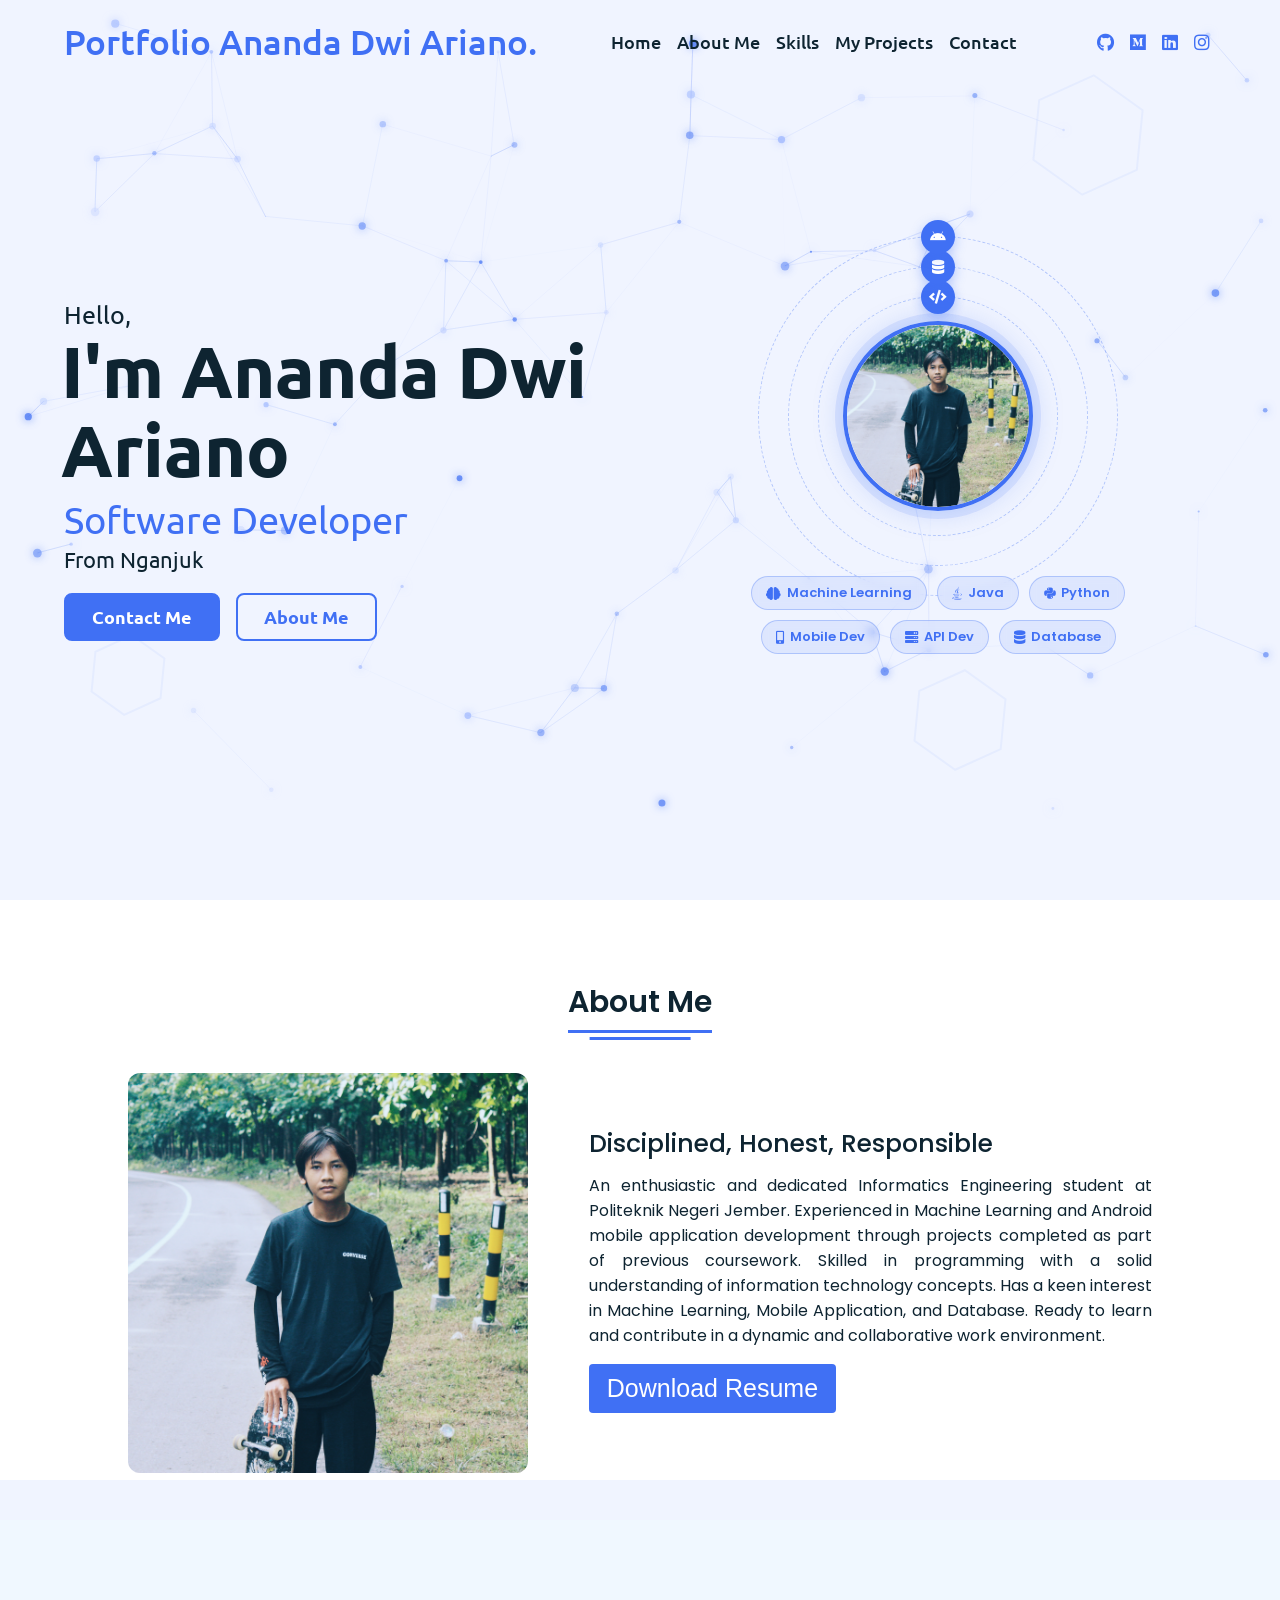
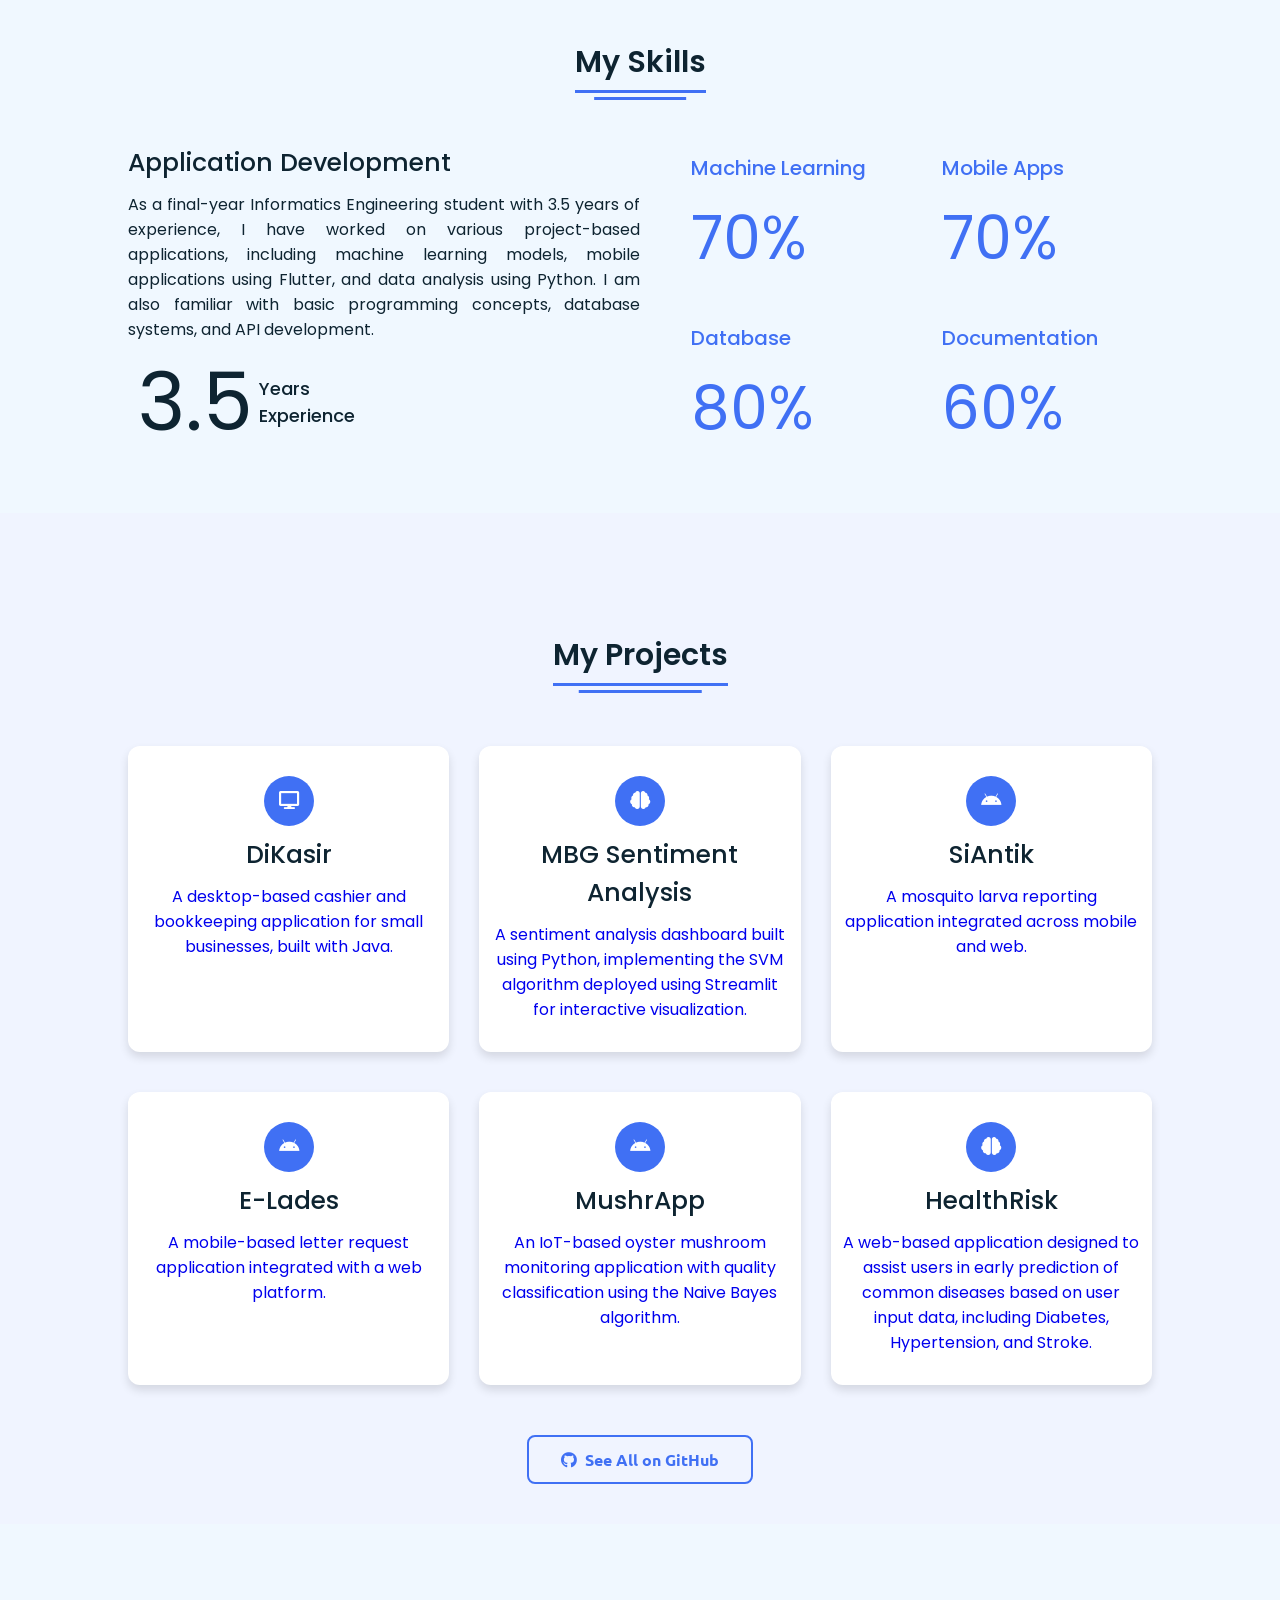
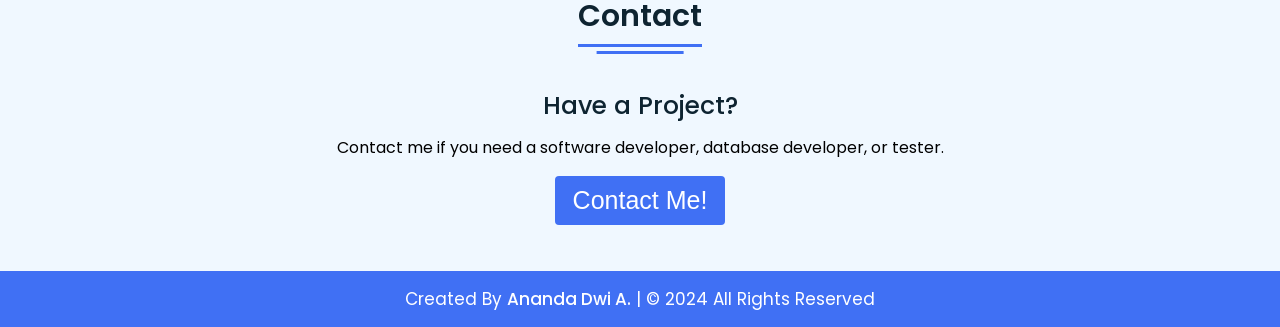
<file: index.html>
<!DOCTYPE html>
<html lang="en" dir="ltr">
  <head>
    <meta charset="UTF-8" />
    <title>Portfolio Ananda Dwi Ariano</title>
    <link rel="stylesheet" href="style.css" />
    <!-- Fontawesome CDN Link -->
    <link
      rel="stylesheet"
      href="https://cdnjs.cloudflare.com/ajax/libs/font-awesome/5.15.2/css/all.min.css"
    />
    <meta name="viewport" content="width=device-width, initial-scale=1.0" />
    <style>
      /* Tambahkan properti CSS untuk membuat gambar responsif */
      img {
        max-width: 100%;
        height: auto;
      }
    </style>
  </head>
  <body>
    <!-- Global Background Canvas -->
    <canvas id="home-canvas"></canvas>
    <!-- Move to up button -->
    <div class="scroll-button">
      <a href="#home"><i class="fas fa-arrow-up"></i></a>
    </div>
    <!-- navgaition menu -->
    <nav>
      <div class="navbar">
        <div class="logo"><a href="#">Portfolio Ananda Dwi Ariano.</a></div>
        <ul class="menu">
          <li><a href="#home">Home</a></li>
          <li><a href="#about">About Me</a></li>
          <li><a href="#skills">Skills</a></li>
          <li><a href="#services">My Projects</a></li>
          <li><a href="#contact">Contact</a></li>
          <div class="cancel-btn">
            <i class="fas fa-times"></i>
          </div>
        </ul>
        <div class="media-icons">
          <a href="https://github.com/nand999"
            ><i class="fab fa-github"></i
          ></a>
           <a href="https://medium.com/@arianoananda"
            ><i class="fab fa-medium"></i
          ></a>
          <a href="https://www.linkedin.com/in/ananda-dwi-ariano-185373191/"
            ><i class="fab fa-linkedin"></i
          ></a>
          <a href="https://www.instagram.com/1nternetslav3/"
            ><i class="fab fa-instagram"></i
          ></a>
        </div>
      </div>
      <div class="menu-btn">
        <i class="fas fa-bars"></i>
      </div>
    </nav>

    <!-- Home Section Start -->
    <section class="home" id="home">
      <div class="home-content">
        <div class="text">
          <div class="text-one">Hello,</div>
          <div class="text-two">I'm Ananda Dwi Ariano</div>
          <div class="text-three">Software Developer</div>
          <div class="text-four">From Nganjuk</div>
          <div class="home-cta">
            <a href="#contact"><button class="btn-primary">Contact Me</button></a>
            <a href="#about"><button class="btn-outline">About Me</button></a>
          </div>
        </div>
        <!-- Right Side Visual -->
        <div class="home-visual">
          <div class="profile-wrapper">
            <div class="orbit orbit-1"><span class="orbit-icon"><i class="fas fa-code"></i></span></div>
            <div class="orbit orbit-2"><span class="orbit-icon"><i class="fas fa-database"></i></span></div>
            <div class="orbit orbit-3"><span class="orbit-icon"><i class="fab fa-android"></i></span></div>
            <div class="profile-img-ring">
              <img src="foto.jpg" alt="Ananda Dwi A." class="profile-img" />
            </div>
          </div>
          <div class="skill-chips">
            <span class="chip"><i class="fas fa-brain"></i> Machine Learning</span>
            <span class="chip"><i class="fab fa-java"></i> Java</span>
            <span class="chip"><i class="fab fa-python"></i> Python</span>
            <span class="chip"><i class="fas fa-mobile-alt"></i> Mobile Dev</span>
            <span class="chip"><i class="fas fa-server"></i> API Dev</span>
            <span class="chip"><i class="fas fa-database"></i> Database</span>
          </div>
        </div>
      </div>
    </section>

    <!-- About Section Start -->
    <section class="about" id="about">
      <div class="content">
        <div class="title"><span>About Me</span></div>
        <div class="about-details">
          <div class="left">
            <img src="foto.jpg" alt="" />
          </div>
          <div class="right">
            <div class="topic">Disciplined, Honest, Responsible</div>
            <p>
              An enthusiastic and dedicated Informatics Engineering student at
              Politeknik Negeri Jember. Experienced in Machine Learning and Android mobile application
              development through projects completed as part of previous coursework.
              Skilled in programming with a solid understanding of information
              technology concepts. Has a keen interest in Machine Learning, Mobile Application, and Database. Ready to learn and contribute in a dynamic
              and collaborative work environment.
            </p>
            <div class="button">
              <a href="https://drive.google.com/file/d/1ImnqStEMnMoH6bNqAuE1CFxw1wySn4ot/view?usp=sharing" target="_blank"><button>Download Resume</button></a>
            </div>           
          </div>
        </div>
      </div>
    </section>

    <!-- My Skill Section Start -->
    <!-- Section Tag and Other Div will same where we need to put same CSS -->
    <section class="skills" id="skills">
      <div class="content">
        <div class="title"><span>My Skills</span></div>
        <div class="skills-details">
          <div class="text">
            <div class="topic">Application Development</div>
            <p>
              As a final-year Informatics Engineering student with 3.5 years of experience,
              I have worked on various project-based applications, including machine learning models,
              mobile applications using Flutter, and data analysis using Python.
              I am also familiar with basic programming concepts, database systems, and API development.
            </p>
            <div class="experience">
              <div class="num">3.5</div>
              <div class="exp">
                Years <br />
                Experience
              </div>
            </div>
          </div>
          <div class="boxes">
            <div class="box">
              <div class="topic">Machine Learning</div>
              <div class="per">70%</div>
            </div>
            <div class="box">
              <div class="topic">Mobile Apps</div>
              <div class="per">70%</div>
            </div>
            <div class="box">
              <div class="topic">Database</div>
              <div class="per">80%</div>
            </div>
            <div class="box">
              <div class="topic">Documentation</div>
              <div class="per">60%</div>
            </div>
          </div>
        </div>
      </div>
    </section>

    <!-- My Services Section Start -->
    <section class="services" id="services">
      <div class="content">
        <div class="title"><span>My Projects</span></div>
        <div class="boxes">
          <div class="box">
            <a href="https://github.com/nand999/DiKasir" target="_blank">
            <div class="icon">
              <i class="fas fa-desktop"></i>
            </div>
            <div class="topic">DiKasir</div>
            <p>
              A desktop-based cashier and bookkeeping application for small
              businesses, built with Java.
            </p>
          </a>
          </div>
                    <div class="box">
            <a href="https://github.com/nand999/analisis_sentimen_mbg" target="_blank">
              <div class="icon">
                <i class="fas fa-brain"></i>
              </div>
              <div class="topic">MBG Sentiment Analysis</div>
              <p>
                A sentiment analysis dashboard built using Python, implementing the SVM algorithm deployed using Streamlit for interactive visualization.
              </p>
            </a>
          </div>
          <div class="box">
            <a href="https://github.com/nand999/SiAntik" target="_blank">
            <div class="icon">
              <i class="fab fa-android"></i>
            </div>
            <div class="topic">SiAntik</div>
            <p>
              A mosquito larva reporting application integrated across mobile and web.
            </p>
          </a>
          </div>
          <div class="box">
            <a href="https://github.com/nand999/Elades" target="_blank">
              <div class="icon">
                <i class="fab fa-android"></i>
              </div>
              <div class="topic">E-Lades</div>
              <p>
                A mobile-based letter request application integrated with
                a web platform.
              </p>
            </a>
          </div>
          <div class="box">
            <a href="https://github.com/nand999/MushrApp" target="_blank">
              <div class="icon">
                <i class="fab fa-android"></i>
              </div>
              <div class="topic">MushrApp</div>
              <p>
                An IoT-based oyster mushroom monitoring application with quality classification using the Naive Bayes algorithm.
              </p>
            </a>
          </div>
          <div class="box">
            <a href="https://github.com/nand999/HealthRisk" target="_blank">
              <div class="icon">
                <i class="fas fa-brain"></i>
              </div>
              <div class="topic">HealthRisk</div>
              <p>
                A web-based application designed to assist users in early prediction of common diseases based on user input data, including Diabetes, Hypertension, and Stroke.
              </p>
            </a>
          </div>
          <!-- Add more project cards below by copying the block above -->

        </div>
        <!-- See All Button -->
        <div class="see-all-btn">
          <a href="https://github.com/nand999" target="_blank">
            <button><i class="fab fa-github"></i> See All on GitHub</button>
          </a>
        </div>
      </div>
    </section>
    

    <!-- Contact Me section Start -->
    <section class="contact" id="contact">
      <div class="content">
        <div class="title"><span>Contact</span></div>
        <div class="text">
          <div class="topic">Have a Project?</div>
          <p>
            Contact me if you need a software developer, database developer, or tester.
          </p>
          <div class="button">
            <a href="https://wa.link/zq28gb" target="_blank"><button>Contact Me!</button></a>
          </div>
          
        </div>
      </div>
    </section>

    <!-- Footer Section Start -->
    <footer>
      <div class="text">
        <span
          >Created By <a href="#">Ananda Dwi A.</a> | &#169; 2024 All Rights
          Reserved</span
        >
      </div>
    </footer>

    <script src="script.js"></script>
  </body>
</html>
</file>
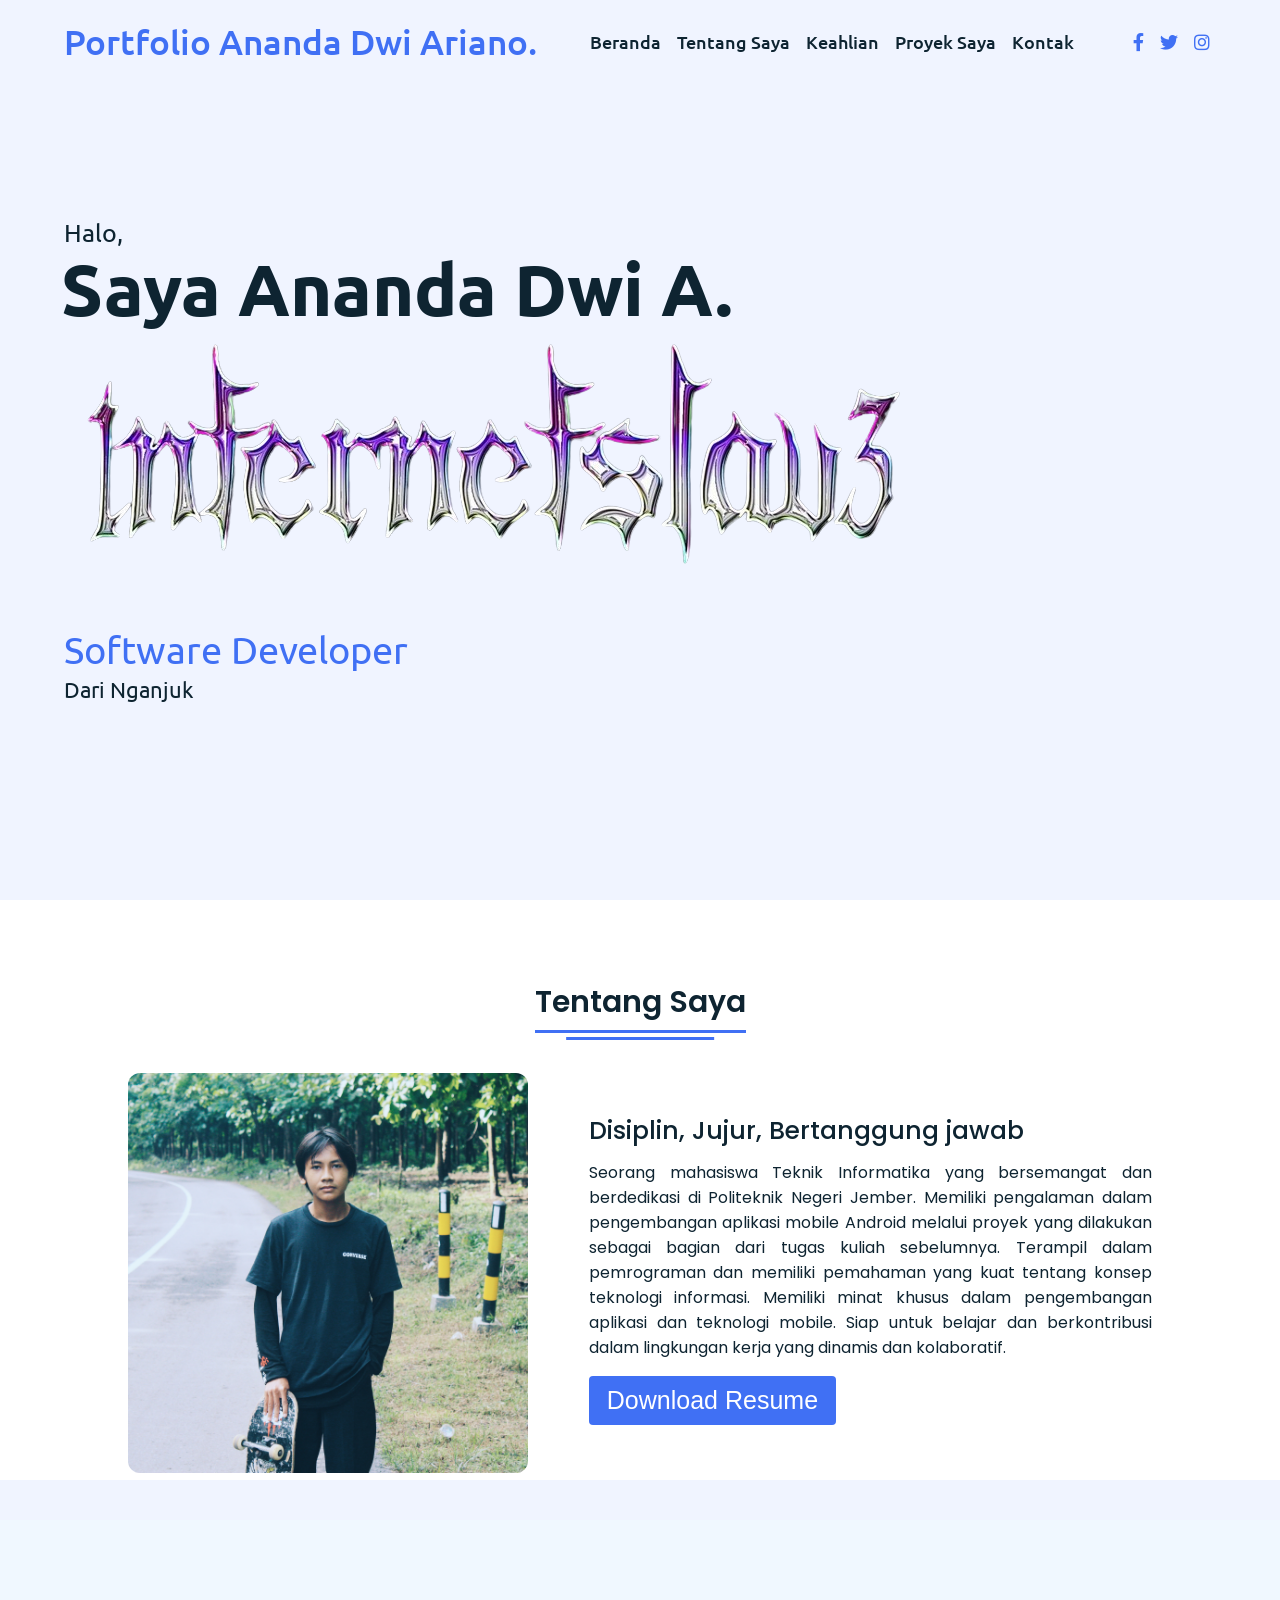
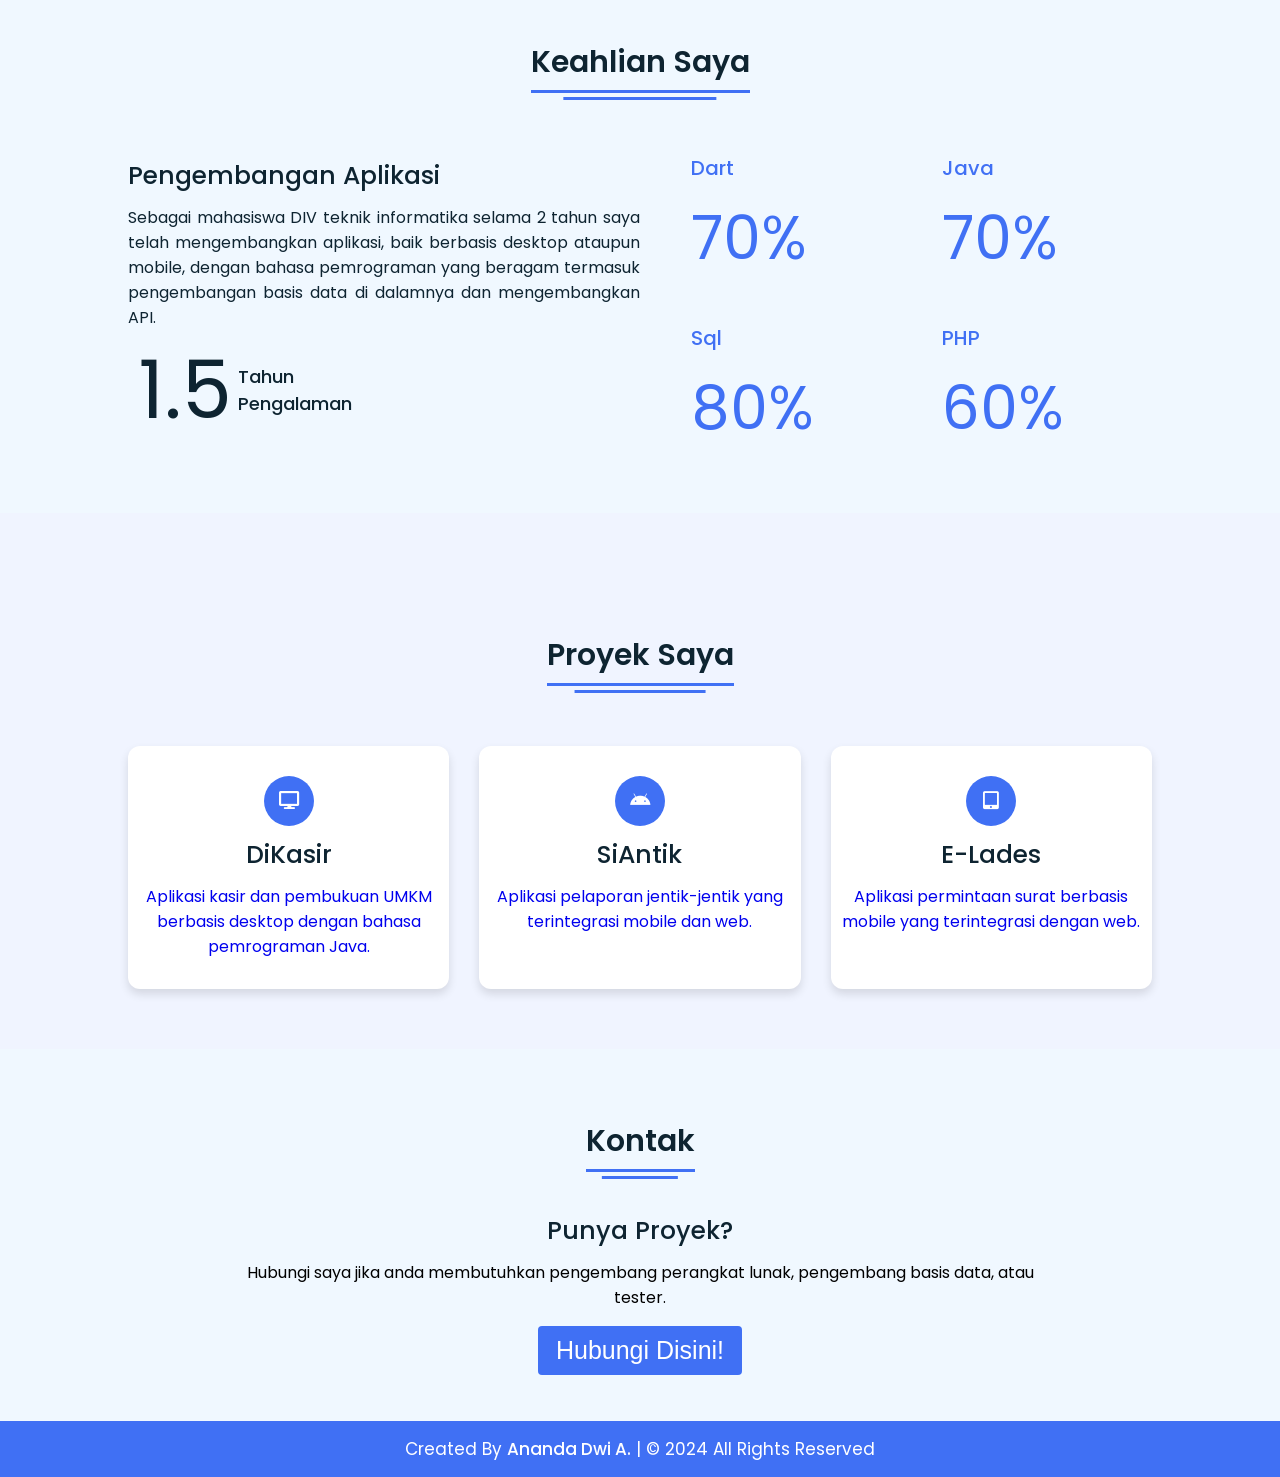
<file: index_lama.html>
<!DOCTYPE html>
<!-- Website - www.codingnepalweb.com -->
<html lang="en" dir="ltr">
  <head>
    <meta charset="UTF-8" />
    <title>Portofolio nanda</title>
    <link rel="stylesheet" href="style.css" />
    <!-- Fontawesome CDN Link -->
    <link
      rel="stylesheet"
      href="https://cdnjs.cloudflare.com/ajax/libs/font-awesome/5.15.2/css/all.min.css"
    />
    <meta name="viewport" content="width=device-width, initial-scale=1.0" />
    <style>
      /* Tambahkan properti CSS untuk membuat gambar responsif */
      img {
        max-width: 100%;
        height: auto;
      }
    </style>
  </head>
  <body>
    <!-- Move to up button -->
    <div class="scroll-button">
      <a href="#home"><i class="fas fa-arrow-up"></i></a>
    </div>
    <!-- navgaition menu -->
    <nav>
      <div class="navbar">
        <div class="logo"><a href="#">Portfolio Ananda Dwi Ariano.</a></div>
        <ul class="menu">
          <li><a href="#home">Beranda</a></li>
          <li><a href="#about">Tentang Saya</a></li>
          <li><a href="#skills">Keahlian</a></li>
          <li><a href="#services">Proyek Saya</a></li>
          <li><a href="#contact">Kontak</a></li>
          <div class="cancel-btn">
            <i class="fas fa-times"></i>
          </div>
        </ul>
        <div class="media-icons">
          <a href="https://www.facebook.com/profile.php?id=100012765873705"
            ><i class="fab fa-facebook-f"></i
          ></a>
          <a href="https://x.com/1nternetslav3?t=6X2FauKjSLf8XesK9tdbXQ&s=09"
            ><i class="fab fa-twitter"></i
          ></a>
          <a href="https://www.instagram.com/1nternetslav3/"
            ><i class="fab fa-instagram"></i
          ></a>
        </div>
      </div>
      <div class="menu-btn">
        <i class="fas fa-bars"></i>
      </div>
    </nav>

    <!-- Home Section Start -->
    <section class="home" id="home">
      <div class="home-content">
        <div class="text">
          <div class="text-one">Halo,</div>
          <div class="text-two">Saya Ananda Dwi A.</div>

          <div class="right1">
            <img src="logo.png" alt="" />
          </div>

          <div class="text-three">Software Developer</div>
          <div class="text-four">Dari Nganjuk</div>
        </div>
        <!-- <div class="button">
          <button><a href="#contact"></a> Kontak Saya</button>
        </div> -->
      </div>
    </section>

    <!-- About Section Start -->
    <section class="about" id="about">
      <div class="content">
        <div class="title"><span>Tentang Saya</span></div>
        <div class="about-details">
          <div class="left">
            <img src="foto.jpg" alt="" />
          </div>
          <div class="right">
            <div class="topic">Disiplin, Jujur, Bertanggung jawab</div>
            <p>
              Seorang mahasiswa Teknik Informatika yang bersemangat dan
              berdedikasi di Politeknik Negeri Jember. Memiliki pengalaman dalam
              pengembangan aplikasi mobile Android melalui proyek yang dilakukan
              sebagai bagian dari tugas kuliah sebelumnya. Terampil dalam
              pemrograman dan memiliki pemahaman yang kuat tentang konsep
              teknologi informasi. Memiliki minat khusus dalam pengembangan
              aplikasi dan teknologi mobile. Siap untuk belajar dan
              berkontribusi dalam lingkungan kerja yang dinamis dan kolaboratif.
            </p>
            <div class="button">
              <a href="https://drive.google.com/file/d/16pSQkwzEPmKwWg3TVnpODk_J-hw-pzIH/view?usp=drive_link" target="_blank"><button>Download Resume</button></a>
            </div>           
          </div>
        </div>
      </div>
    </section>

    <!-- My Skill Section Start -->
    <!-- Section Tag and Other Div will same where we need to put same CSS -->
    <section class="skills" id="skills">
      <div class="content">
        <div class="title"><span>Keahlian Saya</span></div>
        <div class="skills-details">
          <div class="text">
            <div class="topic">Pengembangan Aplikasi</div>
            <p>
              Sebagai mahasiswa DIV teknik informatika selama 2 tahun saya telah
              mengembangkan aplikasi, baik berbasis desktop ataupun mobile,
              dengan bahasa pemrograman yang beragam termasuk pengembangan basis
              data di dalamnya dan mengembangkan API.
            </p>
            <div class="experience">
              <div class="num">1.5</div>
              <div class="exp">
                Tahun <br />
                Pengalaman
              </div>
            </div>
          </div>
          <div class="boxes">
            <div class="box">
              <div class="topic">Dart</div>
              <div class="per">70%</div>
            </div>
            <div class="box">
              <div class="topic">Java</div>
              <div class="per">70%</div>
            </div>
            <div class="box">
              <div class="topic">Sql</div>
              <div class="per">80%</div>
            </div>
            <div class="box">
              <div class="topic">PHP</div>
              <div class="per">60%</div>
            </div>
          </div>
        </div>
      </div>
    </section>

    <!-- My Services Section Start -->
    <section class="services" id="services">
      <div class="content">
        <div class="title"><span>Proyek Saya</span></div>
        <div class="boxes">
          <div class="box">
            <a href="https://github.com/nand999/DiKasir" target="_blank">
            <div class="icon">
              <i class="fas fa-desktop"></i>
            </div>
            <div class="topic">DiKasir</div>
            <p>
              Aplikasi kasir dan pembukuan UMKM berbasis desktop dengan bahasa
              pemrograman Java.
            </p>
          </a>
          </div>
          <div class="box">
            <a href="https://github.com/nand999/SiAntik" target="_blank">
            <div class="icon">
              <i class="fab fa-android"></i>
            </div>
            <div class="topic">SiAntik</div>
            <p>
              Aplikasi pelaporan jentik-jentik yang terintegrasi mobile dan web.
            </p>
          </a>
          </div>
          <div class="box">
            <a href="https://github.com/nand999/Elades" target="_blank">
              <div class="icon">
                <i class="fas fa-tablet-alt"></i>
              </div>
              <div class="topic">E-Lades</div>
              <p>
                Aplikasi permintaan surat berbasis mobile yang terintegrasi dengan
                web.
              </p>
            </a>
          </div>
        </div>
      </div>
    </section>
    

    <!-- Contact Me section Start -->
    <section class="contact" id="contact">
      <div class="content">
        <div class="title"><span>Kontak</span></div>
        <div class="text">
          <div class="topic">Punya Proyek?</div>
          <p>
           Hubungi saya jika anda membutuhkan pengembang perangkat lunak, pengembang basis data, atau tester. 
          </p>
          <div class="button">
            <a href="https://wa.link/zq28gb" target="_blank"><button>Hubungi Disini!</button></a>
          </div>
          
        </div>
      </div>
    </section>

    <!-- Footer Section Start -->
    <footer>
      <div class="text">
        <span
          >Created By <a href="#">Ananda Dwi A.</a> | &#169; 2024 All Rights
          Reserved</span
        >
      </div>
    </footer>

    <script src="script.js"></script>
  </body>
</html>
</file>
<file: style.css>
/* Google Font CDN Link */
@import url('https://fonts.googleapis.com/css2?family=Poppins:wght@400;500;600;700&family=Ubuntu:wght@400;500;700&display=swap');
*{
  margin: 0;
  padding: 0;
  box-sizing: border-box;
  text-decoration: none;
  scroll-behavior: smooth;
}
body{
  background: #f0f4ff;
}

/* Custom Scroll Bar CSS */
::-webkit-scrollbar {
    width: 10px;
}
::-webkit-scrollbar-track {
    background: #f1f1f1;
}
::-webkit-scrollbar-thumb {
    background: #6e93f7;
    border-radius: 12px;
    transition: all 0.3s ease;
}

::-webkit-scrollbar-thumb:hover {
    background: #4070f4;
}
/* navbar styling */
nav{
  position: fixed;
  width: 100%;
  padding: 20px 0;
  z-index: 998;
  transition: all 0.3s ease;
  font-family: 'Ubuntu', sans-serif;
}
nav.sticky{
  background: #4070f4;
  padding: 13px 0;
}
nav .navbar{
  width: 90%;
  display: flex;
  justify-content: space-between;
  align-items: center;
  margin: auto;
}
nav .navbar .logo a{
  font-weight: 500;
  font-size: 35px;
  color: #4070f4;
}
nav.sticky .navbar .logo a{
  color: #fff;
}
nav .navbar .menu{
  display: flex;
  position: relative;
}
nav .navbar .menu li{
  list-style: none;
  margin: 0 8px;
}
.navbar .menu a{
  font-size: 18px;
  font-weight: 500;
  color: #0E2431;
  padding: 6px 0;
  transition: all 0.4s ease;
}
.navbar .menu a:hover{
  color: #4070f4;
}
nav.sticky .menu a{
  color: #FFF;
}
nav.sticky .menu a:hover{
  color: #0E2431;
}
.navbar .media-icons a{
  color: #4070f4;
  font-size: 18px;
  margin: 0 6px;
}
nav.sticky .media-icons a{
  color: #FFF;
}

/* Side Navigation Menu Button CSS */
nav .menu-btn,
.navbar .menu .cancel-btn{
  position: absolute;
  color: #fff;
  right: 30px;
  top: 20px;
  font-size: 20px;
  cursor: pointer;
  transition: all 0.3s ease;
  display: none;
}
nav .menu-btn{
  color: #4070f4;
}
nav.sticky .menu-btn{
  color: #FFF;
}
.navbar .menu .menu-btn{
  color: #fff;
}

/* ============ Global Canvas ============ */
#home-canvas{
  position: fixed;
  top: 0;
  left: 0;
  width: 100%;
  height: 100%;
  z-index: -1;
  pointer-events: none;
}

/* ============ Home Section ============ */
.home{
  height: 100vh;
  width: 100%;
  background: transparent;
  font-family: 'Ubuntu', sans-serif;
  position: relative;
}
.home .home-content{
  position: relative;
  z-index: 1;
  width: 90%;
  height: 100%;
  margin: auto;
  display: flex;
  flex-direction: row;
  align-items: center;
  justify-content: space-between;
  gap: 40px;
}
/* Left: text block */
.home .text{
  flex: 1;
}
.home .text-one{
  font-size: 25px;
  color: #0E2431;
}
.home .text-two{
  color: #0E2431;
  font-size: 72px;
  font-weight: 600;
  margin-left: -3px;
  line-height: 1.1;
}
.home .text-three{
  font-size: 38px;
  margin: 8px 0 4px;
  color: #4070f4;
}
.home .text-four{
  font-size: 22px;
  margin: 4px 0 20px;
  color: #0E2431;
}
/* CTA Buttons */
.home-cta{
  display: flex;
  gap: 16px;
  margin-top: 10px;
  flex-wrap: wrap;
}
.btn-primary{
  outline: none;
  padding: 10px 26px;
  border-radius: 8px;
  font-size: 18px;
  font-weight: 600;
  background: #4070f4;
  color: #fff;
  cursor: pointer;
  border: 2px solid #4070f4;
  transition: all 0.35s ease;
  font-family: 'Ubuntu', sans-serif;
}
.btn-primary:hover{
  background: transparent;
  color: #4070f4;
}
.btn-outline{
  outline: none;
  padding: 10px 26px;
  border-radius: 8px;
  font-size: 18px;
  font-weight: 600;
  background: transparent;
  color: #4070f4;
  cursor: pointer;
  border: 2px solid #4070f4;
  transition: all 0.35s ease;
  font-family: 'Ubuntu', sans-serif;
}
.btn-outline:hover{
  background: #4070f4;
  color: #fff;
}

/* ============ Right side: profile visual ============ */
.home-visual{
  flex: 1;
  display: flex;
  flex-direction: column;
  align-items: center;
  justify-content: center;
  gap: 30px;
}
/* Profile orbits wrapper */
.profile-wrapper{
  position: relative;
  width: 260px;
  height: 260px;
  display: flex;
  align-items: center;
  justify-content: center;
}
/* Glowing profile image ring */
.profile-img-ring{
  width: 190px;
  height: 190px;
  border-radius: 50%;
  border: 4px solid #4070f4;
  box-shadow: 0 0 0 8px rgba(64,112,244,0.12), 0 0 30px rgba(64,112,244,0.25);
  overflow: hidden;
  position: relative;
  z-index: 2;
  animation: ringPulse 3s ease-in-out infinite;
}
.profile-img-ring img{
  width: 100%;
  height: 100%;
  object-fit: cover;
  border-radius: 50%;
}
@keyframes ringPulse{
  0%,100%{ box-shadow: 0 0 0 8px rgba(64,112,244,0.12), 0 0 30px rgba(64,112,244,0.2); }
  50%{ box-shadow: 0 0 0 14px rgba(64,112,244,0.18), 0 0 50px rgba(64,112,244,0.35); }
}
/* Orbiting rings with icons */
.orbit{
  position: absolute;
  border-radius: 50%;
  border: 1.5px dashed rgba(64,112,244,0.35);
  display: flex;
  align-items: flex-start;
  justify-content: center;
}
.orbit-1{ width: 240px; height: 240px; animation: orbitSpin 8s linear infinite; }
.orbit-2{ width: 300px; height: 300px; animation: orbitSpin 13s linear infinite reverse; }
.orbit-3{ width: 360px; height: 360px; animation: orbitSpin 18s linear infinite; }
@keyframes orbitSpin{
  from{ transform: rotate(0deg); }
  to{ transform: rotate(360deg); }
}
.orbit-icon{
  width: 34px;
  height: 34px;
  background: #4070f4;
  color: #fff;
  border-radius: 50%;
  display: flex;
  align-items: center;
  justify-content: center;
  font-size: 14px;
  margin-top: -17px;
  box-shadow: 0 4px 12px rgba(64,112,244,0.35);
  /* Counter-rotate so icon stays upright */
}
.orbit-1 .orbit-icon{ animation: counterSpin 8s linear infinite; }
.orbit-2 .orbit-icon{ animation: counterSpin 13s linear infinite reverse; }
.orbit-3 .orbit-icon{ animation: counterSpin 18s linear infinite; }
@keyframes counterSpin{
  from{ transform: rotate(0deg); }
  to{ transform: rotate(-360deg); }
}
/* Skill chips */
.skill-chips{
  display: flex;
  flex-wrap: wrap;
  gap: 10px;
  justify-content: center;
  max-width: 400px;
}
.chip{
  background: rgba(64,112,244,0.1);
  color: #4070f4;
  border: 1.5px solid rgba(64,112,244,0.3);
  border-radius: 20px;
  padding: 6px 14px;
  font-size: 13px;
  font-weight: 600;
  font-family: 'Poppins', sans-serif;
  display: flex;
  align-items: center;
  gap: 6px;
  transition: all 0.3s ease;
  animation: chipFloat 3s ease-in-out infinite;
  backdrop-filter: blur(4px);
}
.chip:nth-child(1){ animation-delay: 0s; }
.chip:nth-child(2){ animation-delay: 0.3s; }
.chip:nth-child(3){ animation-delay: 0.6s; }
.chip:nth-child(4){ animation-delay: 0.9s; }
.chip:nth-child(5){ animation-delay: 1.2s; }
.chip:nth-child(6){ animation-delay: 1.5s; }
@keyframes chipFloat{
  0%,100%{ transform: translateY(0); }
  50%{ transform: translateY(-5px); }
}
.chip:hover{
  background: #4070f4;
  color: #fff;
  transform: translateY(-4px) scale(1.05);
  box-shadow: 0 6px 16px rgba(64,112,244,0.3);
}

.home .button{
  margin: 14px 0;
}
.home .button button{
  outline: none;
  padding: 8px 16px;
  border-radius: 6px;
  font-size: 25px;
  font-weight: 400;
  background: #4070f4;
  color: #fff;
  cursor: pointer;
  border: 2px solid transparent;
  transition: all 0.4s ease;
}
.home .button button:hover{
  border-color: #4070f4;
  background-color: #fff;
  color: #4070f4;
}


/* About Section Styling */
/* Those Elements Where We Have Apply Same CSS,
 I'm Selecting Directly 'Section Tag' and 'Class'  */
section{
  padding-top: 40px;
  background: #fff;
}
section .content{
  width: 80%;
  margin: 40px auto;
  font-family: 'Poppins', sans-serif;
}
.about .about-details{
  display: flex;
  justify-content: space-between;
  align-items: center;
}
section .title{
  display: flex;
  justify-content: center;
  margin-bottom: 40px;
}
section .title span{
  color: #0E2431;
  font-size: 30px;
  font-weight: 600;
  position: relative;
  padding-bottom: 8px;
}
section .title span::before,
section .title span::after{
  content: '';
  position: absolute;
  height: 3px;
  width: 100%;
  background: #4070f4;
  left: 0;
  bottom: 0;
}
section .title span::after{
  bottom: -7px;
  width: 70%;
  left: 50%;
  transform: translateX(-50%);
}
.about .about-details .left{
  width: 45%;
}
.about .left img{
  height: 400px;
  width: 400px;
  object-fit: cover;
  border-radius: 12px;
}
.about-details .right{
  width: 55%;
}
section  .topic{
  color: #0E2431;
  font-size: 25px;
  font-weight: 500;
  margin-bottom: 10px;
}
.about-details .right p{
  text-align: justify;
  color: #0E2431;
}
section .button{
  margin: 16px 0;
}
section .button button{
  outline: none;
  padding: 8px 16px;
  border-radius: 4px;
  font-size: 25px;
  font-weight: 400;
  background: #4070f4;
  color: #fff;
  border: 2px solid transparent;
  cursor: pointer;
  transition: all 0.4s ease;
}
section .button button:hover{
  border-color: #4070f4;
  background-color: #fff;
  color: #4070f4;
}

 /* My Skills CSS */
 .skills{
   background: #F0F8FF;
 }
 .skills .content{
   padding: 40px 0;
 }
 .skills .skills-details{
   display: flex;
   justify-content: space-between;
   align-items: center;
 }
 .skills-details .text{
   width: 50%;
 }
 .skills-details p{
   color: #0E2431;
   text-align: justify;
 }
.skills .skills-details .experience{
  display: flex;
  align-items: center;
  margin: 0 10px;
}
.skills-details .experience .num{
  color: #0E2431;
  font-size: 80px;
}
.skills-details .experience .exp{
  color: #0E2431;
  margin-left: 20px;
  font-size: 18px;
  font-weight: 500;
  margin: 0 6px;
}
.skills-details .boxes{
  width: 45%;
  display: flex;
  flex-wrap: wrap;
  justify-content: space-between;
}
.skills-details .box{
  width: calc(100% / 2 - 20px);
  margin: 20px 0;
}
.skills-details .boxes .topic{
  font-size: 20px;
  color: #4070f4;
}
.skills-details .boxes .per{
  font-size: 60px;
  color: #4070f4;
}

/* My Services CSS */
.services{
  background: transparent;
}
.services .boxes{
  display: flex;
  flex-wrap: wrap;
  justify-content: space-between;
}
.services .boxes .box{
  margin: 20px 0;
  width: calc(100% / 3 - 20px);
  text-align: center;
  border-radius: 12px;
  padding: 30px 10px;
  box-shadow: 0 5px 10px rgba(0, 0, 0, 0.12);
  cursor: default;
  transition: all 0.4s ease;
  background: #fff;
}
.services .boxes .box:hover{
  background: #4070f4;
  color: #fff;
}
.services .boxes .box .icon{
  height: 50px;
  width: 50px;
  background: #4070f4;
  border-radius: 50%;
  text-align: center;
  line-height: 50px;
  font-size: 18px;
  color: #fff;
  margin: 0 auto 10px auto;
  transition: all 0.4s ease;
}
.boxes .box:hover .icon{
  background-color: #fff;
  color: #4070f4;
}
.services .boxes .box:hover .topic,
.services .boxes .box:hover p{
  color: #0E2431;
  transition: all 0.4s ease;
}
.services .boxes .box:hover .topic,
.services .boxes .box:hover p{
  color: #fff;
}
/* See All Button */
.see-all-btn{
  display: flex;
  justify-content: center;
  margin-top: 30px;
}
.see-all-btn button{
  outline: none;
  padding: 12px 32px;
  border-radius: 8px;
  font-size: 16px;
  font-weight: 600;
  background: transparent;
  color: #4070f4;
  border: 2px solid #4070f4;
  cursor: pointer;
  transition: all 0.35s ease;
  font-family: 'Ubuntu', sans-serif;
  display: flex;
  align-items: center;
  gap: 8px;
}
.see-all-btn button:hover{
  background: #4070f4;
  color: #fff;
}
/* Contact Me CSS */
.contact{
  background: #F0F8FF;
}
.contact .content{
  margin: 0 auto;
  padding: 30px 0;
}
.contact .text{
  width: 80%;
  text-align: center;
  margin: auto;
}

/* Footer CSS */
footer{
  background: #4070f4;
  padding: 15px 0;
  text-align: center;
  font-family: 'Poppins', sans-serif;
}
footer .text span{
  font-size: 17px;
  font-weight: 400;
  color: #fff;
}
footer .text span a{
  font-weight: 500;
  color: #FFF;
}
footer .text span a:hover{
  text-decoration: underline;
}
/* Scroll TO Top Button CSS */
.scroll-button a{
  position: fixed;
  bottom: 20px;
  right: 20px;
  color: #fff;
  background: #4070f4;
  padding: 7px 12px;;
  font-size: 18px;
  border-radius: 6px;
  box-shadow: rgba(0, 0, 0, 0.15);
  display: none;
}

/* Responsive Media Query */
@media (max-width: 1190px) {
  section .content{
    width: 85%;
  }
}
@media (max-width: 1000px) {
  .about .about-details{
    justify-content: center;
    flex-direction: column;
  }
  .about .about-details .left{
    display: flex;
    justify-content: center;
    width: 100%;
  }
  .about-details .right{
    width: 90%;
    margin: 40px 0;
  }
  .services .boxes .box{
    margin: 20px 0;
    width: calc(100% / 2 - 20px);
  }
}
@media (max-width: 900px) {
  .about .left img{
    height: 350px;
    width: 350px;
  }
}

@media (max-width: 750px) {
  nav .navbar{
    width: 90%;
  }
  nav .navbar .menu{
    position: fixed;
    left: -100%;
    top: 0;
    background: #0E2431;
    height: 100vh;
    max-width: 400px;
    width: 100%;
    padding-top: 60px;
    flex-direction: column;
    align-items: center;
    transition: all 0.5s ease;
  }
  .navbar.active .menu{
    left: 0;
  }
  nav .navbar .menu a{
    font-size: 23px;
    display: block;
    color: #fff;
    margin: 10px 0;
  }
  nav.sticky .menu a:hover{
    color: #4070f4;
  }
  nav .navbar .media-icons{
    display: none;
  }
  nav .menu-btn,
  .navbar .menu .cancel-btn{
    display: block;
  }
  .home .home-content{
    flex-direction: column;
    justify-content: center;
    align-items: flex-start;
    padding-top: 80px;
  }
  .home-visual{
    display: none;
  }
  .home .text-two{
    font-size: 65px;
  }
  .home .text-three{
    font-size: 35px;
  }
  .skills .skills-details{
    align-items: center;
    justify-content: center;
    flex-direction: column;
  }
  .skills-details .text{
    width: 100%;
    margin-bottom: 50px;
  }
  .skills-details .boxes{
    justify-content: center;
    align-items: center;
    width: 100%;
  }
  .services .boxes .box{
    margin: 20px 0;
    width: 100%;
  }
  .contact .text{
    width: 100%;
}
}

@media (max-width: 500px){
  .home .text-two{
    font-size: 55px;
  }
  .home .text-three{
    font-size: 33px;
  }
  .skills-details .boxes .per{
    font-size: 50px;
    color: #4070f4;
  }
}

@media (max-width: 1000px) and (min-width: 751px){
  .home .home-content{
    gap: 20px;
  }
  .orbit-3{ display: none; }
  .profile-wrapper{ width: 200px; height: 200px; }
  .profile-img-ring{ width: 145px; height: 145px; }
  .orbit-1{ width: 185px; height: 185px; }
  .orbit-2{ width: 240px; height: 240px; }
}
</file>
